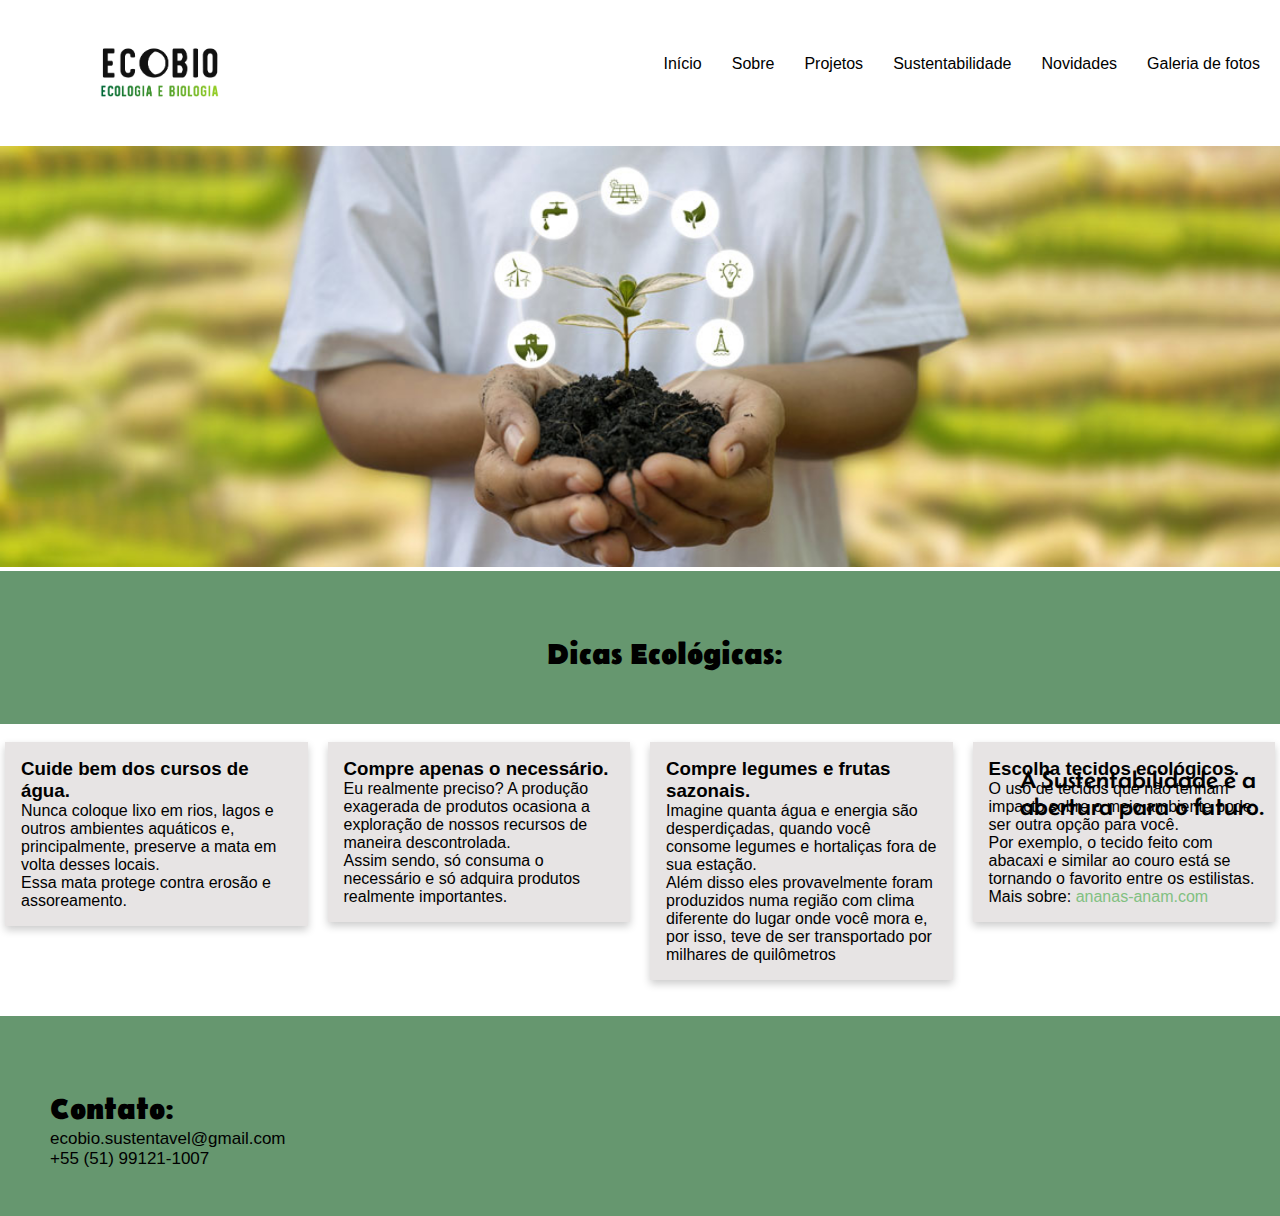
<file: index.html>
<!DOCTYPE html>
<html lang="pt">
<head>
    <meta charset="UTF-8">
    <meta name="viewport" content="width=device-width, initial-scale=1.0">
    <title> EcoBio | Projetos Sustentaveis </title>
    <link rel="stylesheet" href="style.css">
    <link href='https://fonts.googleapis.com/css?family=Belanosima' rel='stylesheet'>
</head>
<body>
    <div class="menu">
        <a href="galeria.html">Galeria de fotos</a>
        <a href="novidades.html">Novidades</a>
        <a href="sustentabilidade.html">Sustentabilidade</a>
        <a href="projetos.html">Projetos</a>
        <a href="sobre.html">Sobre</a>
        <a href="index.html">Início</a>
          </div>
    <header> 
        <img class="logo" src="logo.png">
    </header>
    <main>
        <img src="desenvolvimento-sustentavel.jpg" width="100%">
    <div class="bottom-rigth">A Sustentabilidade é a <br>
        abertura para o futuro.
    </div>
        <div class="dica">  
            <br>
            <br>
            <br>
           <h2>Dicas Ecológicas:</h2>
        </div>
        <br>
        
        <div class="row">
            <div class="column">
              <div class="card">
                <h3>Cuide bem dos cursos de água.</h3>
                <p>Nunca coloque lixo em rios, lagos e outros ambientes aquáticos e, principalmente, preserve a mata em volta desses locais.<br>
                  Essa mata protege contra erosão e assoreamento.</p>
              </div>
            </div>
          
          <div class="column">
              <div class="card">
                <h3>Compre apenas o necessário.</h3>
                <p>Eu realmente preciso? A produção exagerada de produtos ocasiona a exploração de nossos recursos de maneira descontrolada.<br>
                  Assim sendo, só consuma o necessário e só adquira produtos realmente importantes.</p>
              </div>
            </div>

          <div class="column">
              <div class="card">
                <h3>Compre legumes e frutas sazonais.</h3>
                <p>Imagine quanta água e energia são desperdiçadas, quando você consome legumes e hortaliças fora de sua estação.<br>
                  Além disso eles provavelmente foram produzidos numa região com clima diferente do lugar onde você mora e, por isso, 
                  teve de ser transportado por milhares de quilômetros</p>
              </div>
            </div>

            <div class="column">
              <div class="card">
                <h3>Escolha tecidos ecológicos.</h3>
                <p>O uso de tecidos que não tenham impacto sobre o meio ambiente pode ser outra opção para você.<br>
                  Por exemplo, o tecido feito com abacaxi e similar ao couro está se tornando o favorito entre os estilistas.</p>
                Mais sobre:<a href="https://www.ananas-anam.com/about-us/" target="_blank" id="abacaxi"> ananas-anam.com</a>
              </div>
            </div>
          </div>
          <br>
    </main>
    <br>
    <footer>
    <div class="footer">
      <br>
      <br>
      <div class="contato"><h2>Contato:</h2>
      <p>ecobio.sustentavel@gmail.com <br>
      +55 (51) 99121-1007</p></div>
    </div>
  </footer>
</body>
</html>
</file>
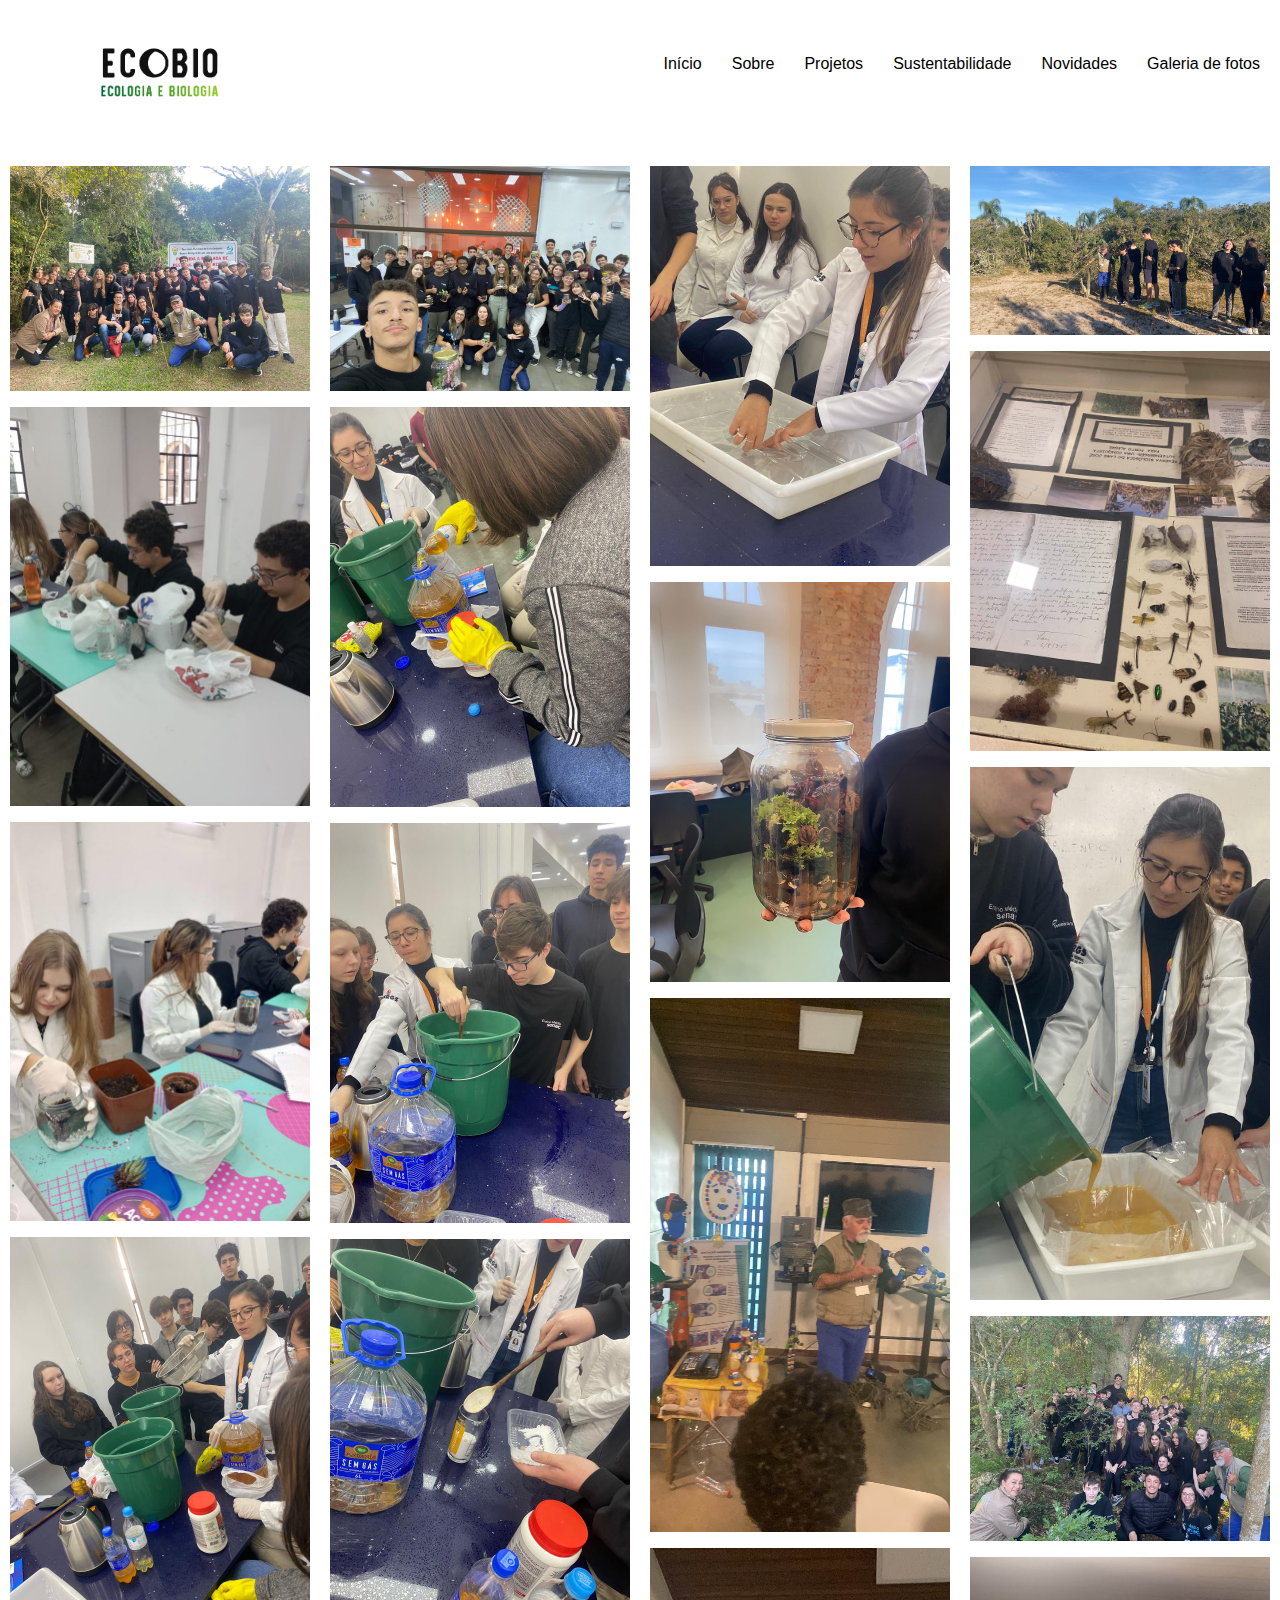
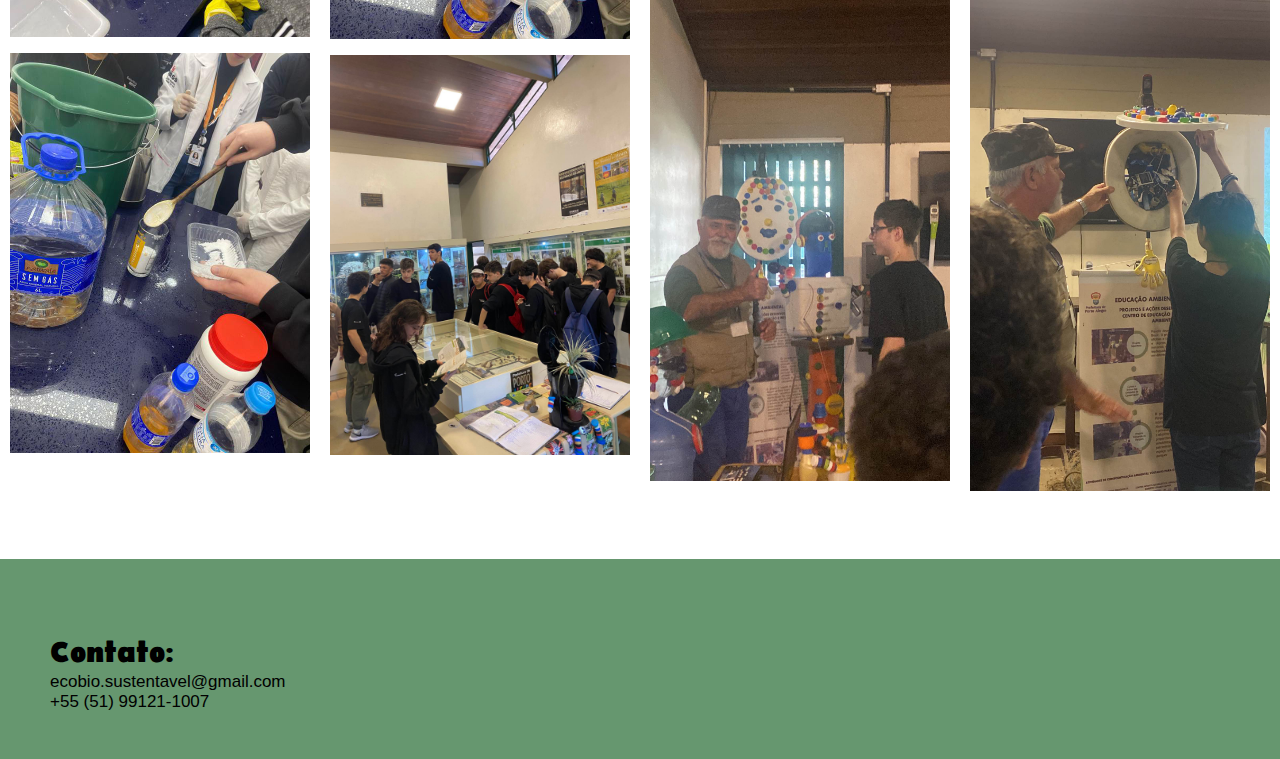
<file: galeria.html>
<!DOCTYPE html>
<html lang="pt">
<head>
    <meta charset="UTF-8">
    <meta name="viewport" content="width=device-width, initial-scale=1.0">
    <title> EcoBio | Galeria </title>
    <link rel="stylesheet" href="style6.css">
    <link href='https://fonts.googleapis.com/css?family=Belanosima' rel='stylesheet'>
</head>
<body>
    <div class="menu">
        <a href="galeria.html">Galeria de fotos</a>
        <a href="novidades.html">Novidades</a>
        <a href="sustentabilidade.html">Sustentabilidade</a>
        <a href="projetos.html">Projetos</a> 
        <a href="sobre.html">Sobre</a>
        <a href="index.html">Início</a>
          </div>
    <header> 
        <img class="logo" src="logo.png">
    </header>
    <main>
      <div class="row"> 
        <div class="column">
          <img src="saida.png" style="width:100%">
          <img src="terrario3.png" style="width:100%">
          <img src="terrario4.png" style="width:100%">
          <img src="sabao.png" style="width:100%">
          <img src="sabao3.png" style="width:100%">
        </div>
        <div class="column">
          <img src="terrario5.png" style="width:100%">
          <img src="sabao4.png" style="width:100%">
          <img src="sabao5.png" style="width:100%">
          <img src="sabao3.png" style="width:100%">
          <img src="saida2.png" style="width:100%">
        </div>  
        <div class="column">
          <img src="sabao6.png" style="width:100%">
          <img src="terrario.png" style="width:100%">
          <img src="saida6.png" style="width:100%">
          <img src="saida4.png" style="width:100%">
        </div>
        <div class="column">
          <img src="saida8.png" style="width:100%">
          <img src="saida5.png" style="width:100%">
          <img src="sabao2.png" style="width:100%">
          <img src="saida7.png" style="width:100%">
          <img src="saida9.png" style="width:100%">
        </div>
      </div>
  <br>
  <br>
    </main>
    <br>
    <footer>
    <div class="footer">
      <br>
      <br>
      <div class="contato"><h2>Contato:</h2>
      <p>ecobio.sustentavel@gmail.com <br>
      +55 (51) 99121-1007</p></div>
    </div>
  </footer>
  </body>
</html>
</file>
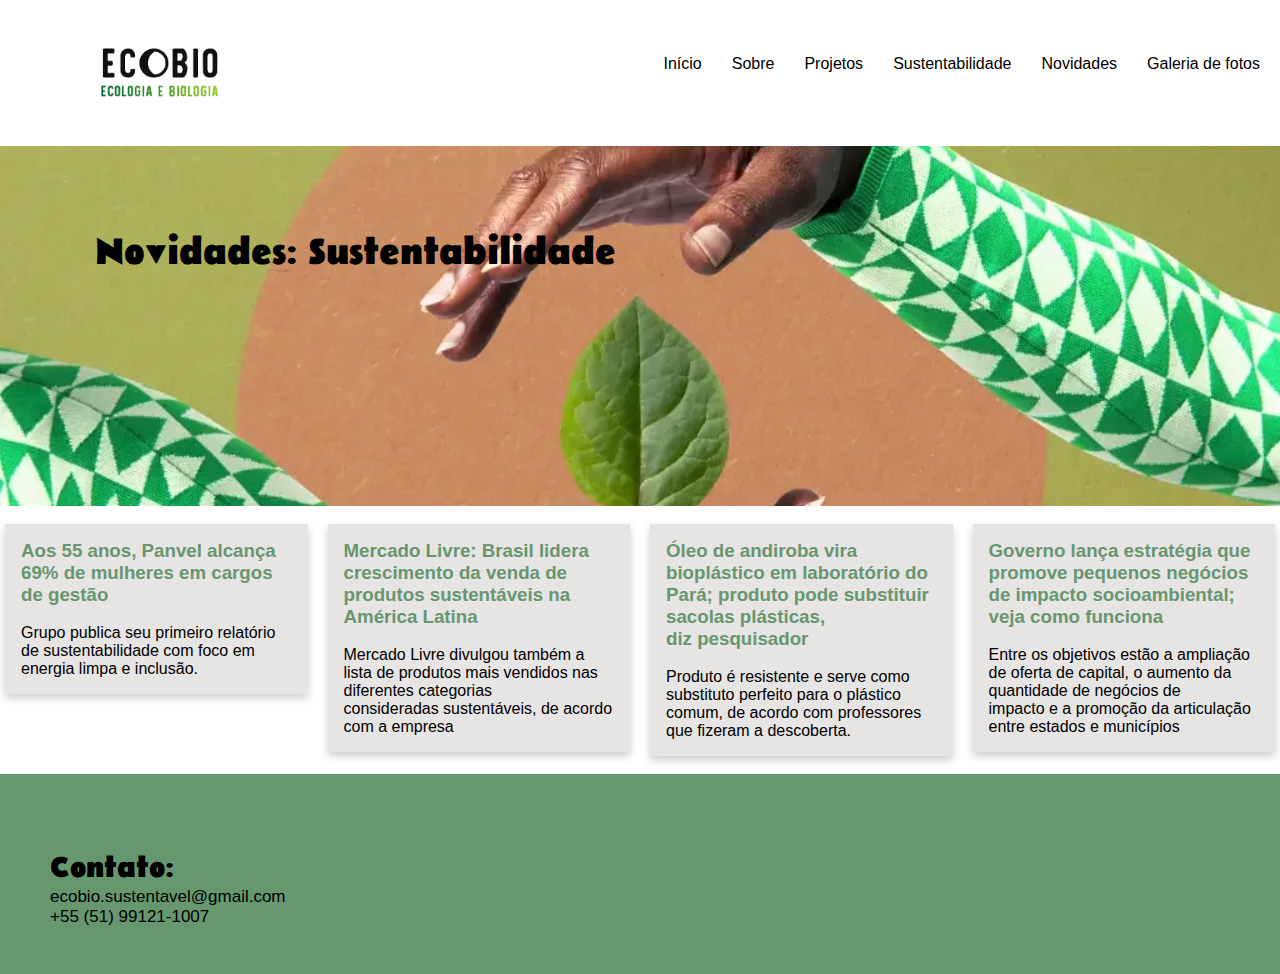
<file: novidades.html>
<!DOCTYPE html>
<html lang="en">
<head>
    <meta charset="UTF-8">
    <meta name="viewport" content="width=device-width, initial-scale=1.0">
    <title> EcoBio | Sobre </title>
    <link rel="stylesheet" href="style5.css">
    <link href='https://fonts.googleapis.com/css?family=Belanosima' rel='stylesheet'>
</head>
<body>
    <div class="menu">
        <a href="galeria.html">Galeria de fotos</a>
        <a href="novidades.html">Novidades</a>
        <a href="sustentabilidade.html">Sustentabilidade</a>
        <a href="projetos.html">Projetos</a>
        <a href="sobre.html">Sobre</a>
        <a href="index.html">Início</a>
          </div>
    <header> 
        <img class="logo" src="logo.png">
    </header>
    <main>
      <div class="novi">  
        <br>
        <br>
        <h2>Novidades: Sustentabilidade</h2>
    </div>
    <br>
    <div class="row">
        <div class="column">
          <div class="card">
            <h3>
              <a href="https://gauchazh.clicrbs.com.br/colunistas/marta-sfredo/noticia/2023/08/aos-55-anos-panvel-alcanca-69-de-mulheres-em-cargos-de-gestao-cllgq32q0000m016bzzojls4r.html"
              target="_blank" id="abacaxi">
              Aos 55 anos, Panvel alcança 69% de mulheres em cargos de gestão</a></h3>
              <br>
              <p>Grupo publica seu primeiro relatório de sustentabilidade com foco em energia limpa e inclusão.</p>
          </div>
        </div>
      
      <div class="column">
          <div class="card">
            <h3>
              <a href="https://exame.com/esg/mercado-livre-brasil-lidera-crescimento-da-venda-de-produtos-sustentaveis-na-america-latina/" 
            target="_blank" id="abacaxi">
            Mercado Livre: Brasil lidera crescimento da venda de produtos sustentáveis na América Latina
            </a></h3>
            <br>
            <p>Mercado Livre divulgou também a lista de produtos mais vendidos nas diferentes categorias<br>
              consideradas sustentáveis, de acordo com a empresa</p>
          </div>
        </div>

      <div class="column">
          <div class="card">
            <h3><a href="https://g1.globo.com/globo-reporter/noticia/2023/08/21/oleo-de-andiroba-vira-bioplastico-em-laboratorio-do-para-produto-pode-substituir-sacolas-plasticas-diz-pesquisador.ghtml"
            target="_blank" id="abacaxi">
            Óleo de andiroba vira bioplástico em laboratório do Pará; produto pode substituir sacolas plásticas,<br>
            diz pesquisador
            </a></h3>
            <br>
            <p>Produto é resistente e serve como substituto perfeito para o plástico comum, de acordo com professores<br>
            que fizeram a descoberta.</p>
          </div>
        </div>

        <div class="column">
          <div class="card">
            <h3><a href="https://exame.com/negocios/governo-lanca-estrategia-que-promove-pequenos-negocios-de-impacto-socioambiental-veja-como-funciona/"
            target="_blank" id="abacaxi">
            Governo lança estratégia que promove pequenos negócios de impacto socioambiental; veja como funciona
            </a></h3>
            <br>
            <p>Entre os objetivos estão a ampliação de oferta de capital, o aumento da quantidade de negócios de<br>
            impacto e a promoção da articulação entre estados e municípios</p>
          </div>
        </div>
      </div>
    </main>
    <br>
    <footer>
    <div class="footer">
      <br>
      <br>
      <div class="contato"><h2>Contato:</h2>
      <p>ecobio.sustentavel@gmail.com <br>
      +55 (51) 99121-1007</p></div>
    </div>
  </footer>
</body>
</html>
</file>
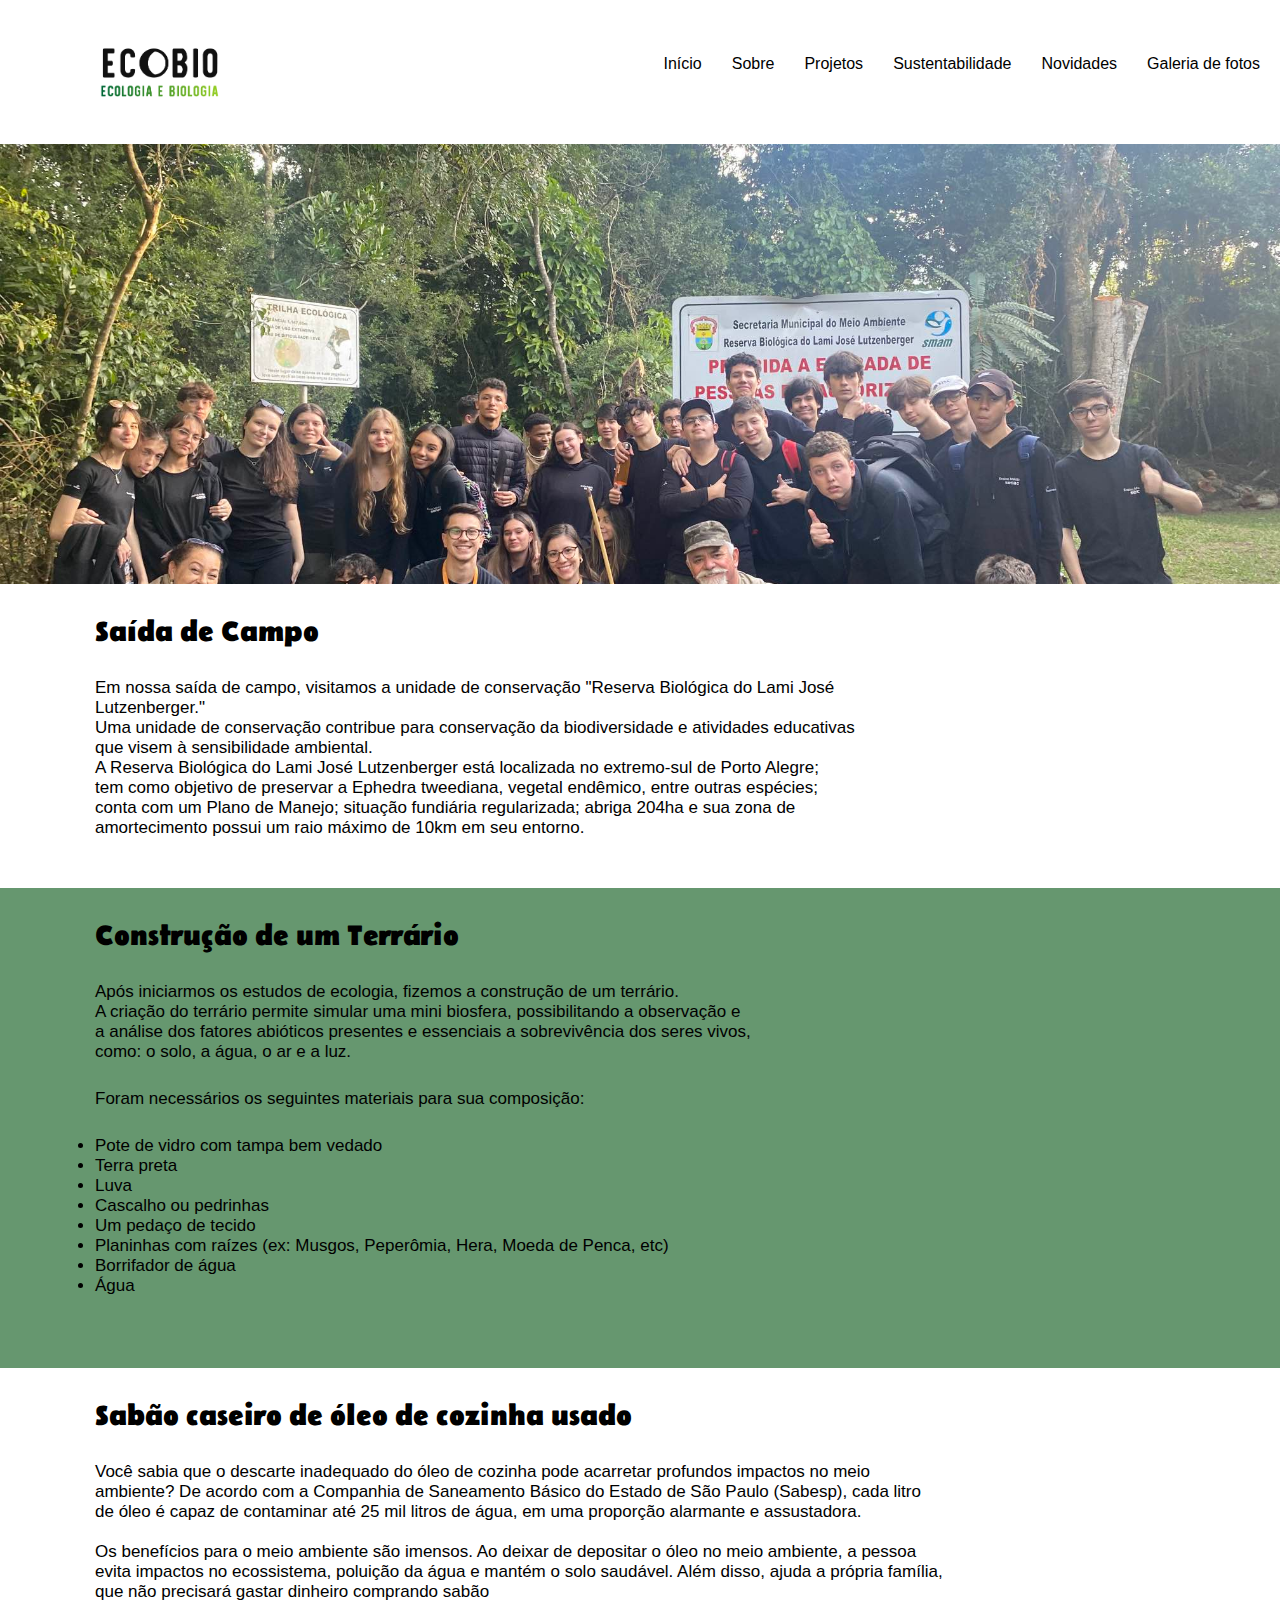
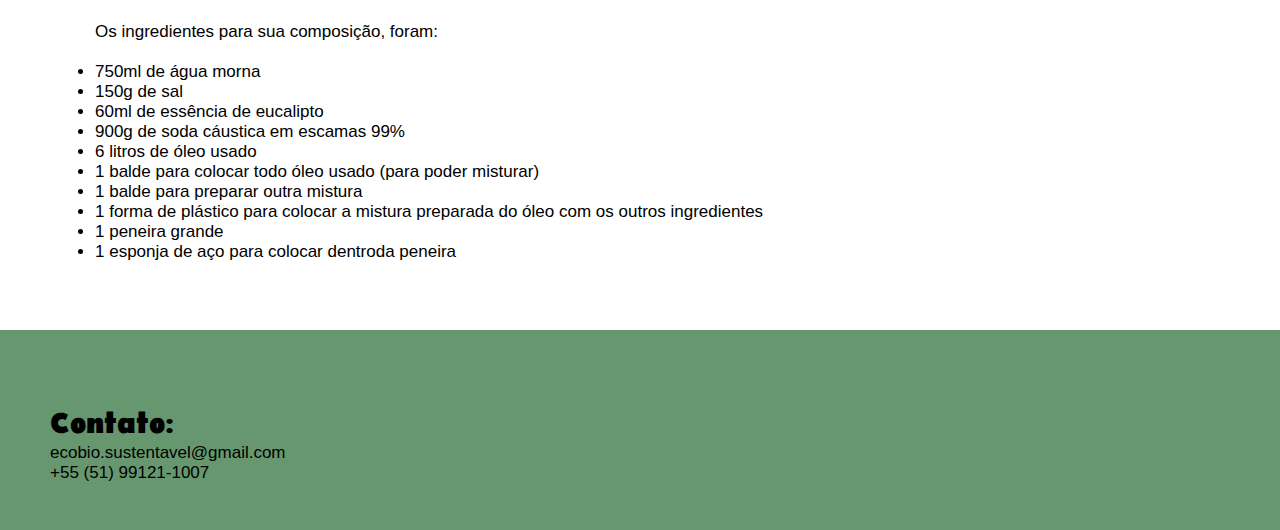
<file: projetos.html>
<!DOCTYPE html>
<html lang="pt">
<head>
    <meta charset="UTF-8">
    <meta name="viewport" content="width=device-width, initial-scale=1.0">
    <title> EcoBio | Projetos </title>
    <link rel="stylesheet" href="style3.css">
    <link href='https://fonts.googleapis.com/css?family=Belanosima' rel='stylesheet'>
</head>
<body>
    <div class="menu">
        <a href="galeria.html">Galeria de fotos</a>
        <a href="novidades.html">Novidades</a>
        <a href="sustentabilidade.html">Sustentabilidade</a>
        <a href="projetos.html">Projetos</a>
        <a href="sobre.html">Sobre</a>
        <a href="index.html">Início</a>
          </div>
    <header> 
        <img class="logo" src="logo.png">
    </header>
    <main>
        <div class="projetos">
        </div>
        <div class="saida">
          <h3>Saída de Campo</h3>
          <br>
          <p>
            Em nossa saída de campo, visitamos a unidade de conservação "Reserva Biológica do Lami José<br>
            Lutzenberger."
            <br>
            Uma unidade de conservação contribue para  conservação da biodiversidade e atividades educativas<br>
            que visem à sensibilidade ambiental.
            <br>
            A Reserva Biológica do Lami José Lutzenberger está localizada no extremo-sul de Porto Alegre;<br> 
            tem como objetivo de preservar a Ephedra tweediana, vegetal endêmico, entre outras espécies;<br>
            conta com um Plano de Manejo; situação fundiária regularizada; abriga 204ha e sua zona de<br>
            amortecimento possui um raio máximo de 10km em seu entorno.  
          </p>
        </div>
        <div class="terrario">
          <h3>Construção de um Terrário</h3>
          <br>
            <p>Após iniciarmos os estudos de ecologia, fizemos a construção de um terrário.<br> 
            A criação do terrário permite simular uma mini biosfera, possibilitando a observação e<br>
            a análise dos fatores abióticos presentes e essenciais a sobrevivência dos seres vivos,<br>
            como: o solo, a água, o ar e a luz.</p>
            <br>
            <p> Foram necessários os seguintes materiais para sua composição:</p><br>
            <ul>
              <li>Pote de vidro com tampa bem vedado</li>
              <li>Terra preta</li>
              <li>Luva</li>
              <li>Cascalho ou pedrinhas</li>
              <li>Um pedaço de tecido</li>
              <li>Planinhas com raízes (ex: Musgos, Peperômia, Hera, Moeda de Penca, etc)</li>
              <li>Borrifador de água</li>
              <li>Água</li>
            </ul>
          </div>
        <div class="sabão">
          <h3>Sabão caseiro de óleo de cozinha usado</h3><br>
          <p>
            Você sabia que o descarte inadequado do óleo de cozinha pode acarretar profundos impactos no meio<br> 
            ambiente? De acordo com a Companhia de Saneamento Básico do Estado de São Paulo (Sabesp), cada litro<br> 
            de óleo é capaz de contaminar até 25 mil litros de água, em uma proporção alarmante e assustadora.<br>
            <br>
            Os benefícios para o meio ambiente são imensos. Ao deixar de depositar o óleo no meio ambiente, a pessoa<br> 
            evita impactos no ecossistema, poluição da água e mantém o solo saudável. Além disso, ajuda a própria família,<br>
            que não precisará gastar dinheiro comprando sabão<br>
            <br>
            Os ingredientes para sua composição, foram:<br>
            <br>
            <ul>
              <li>750ml de água morna</li>
              <li>150g de sal</li>
              <li>60ml de essência de eucalipto</li>
              <li>900g de soda cáustica em escamas 99%</li>
              <li>6 litros de óleo usado</li>
              <li>1 balde para colocar todo óleo usado (para poder misturar)</li>
              <li>1 balde para preparar outra mistura</li>
              <li>1 forma de plástico para colocar a mistura preparada do óleo com os outros ingredientes</li>
              <li>1 peneira grande</li>
              <li>1 esponja de aço para colocar dentroda peneira</li>
              <ul>
            </ul>
          </p>
        </div>
    </main>
    <br>
    <footer>
    <div class="footer">
      <br>
      <br>
      <div class="contato"><h2>Contato:</h2>
      <p>ecobio.sustentavel@gmail.com <br>
      +55 (51) 99121-1007</p></div>
    </div>
  </footer>
</body>
</html>
</file>
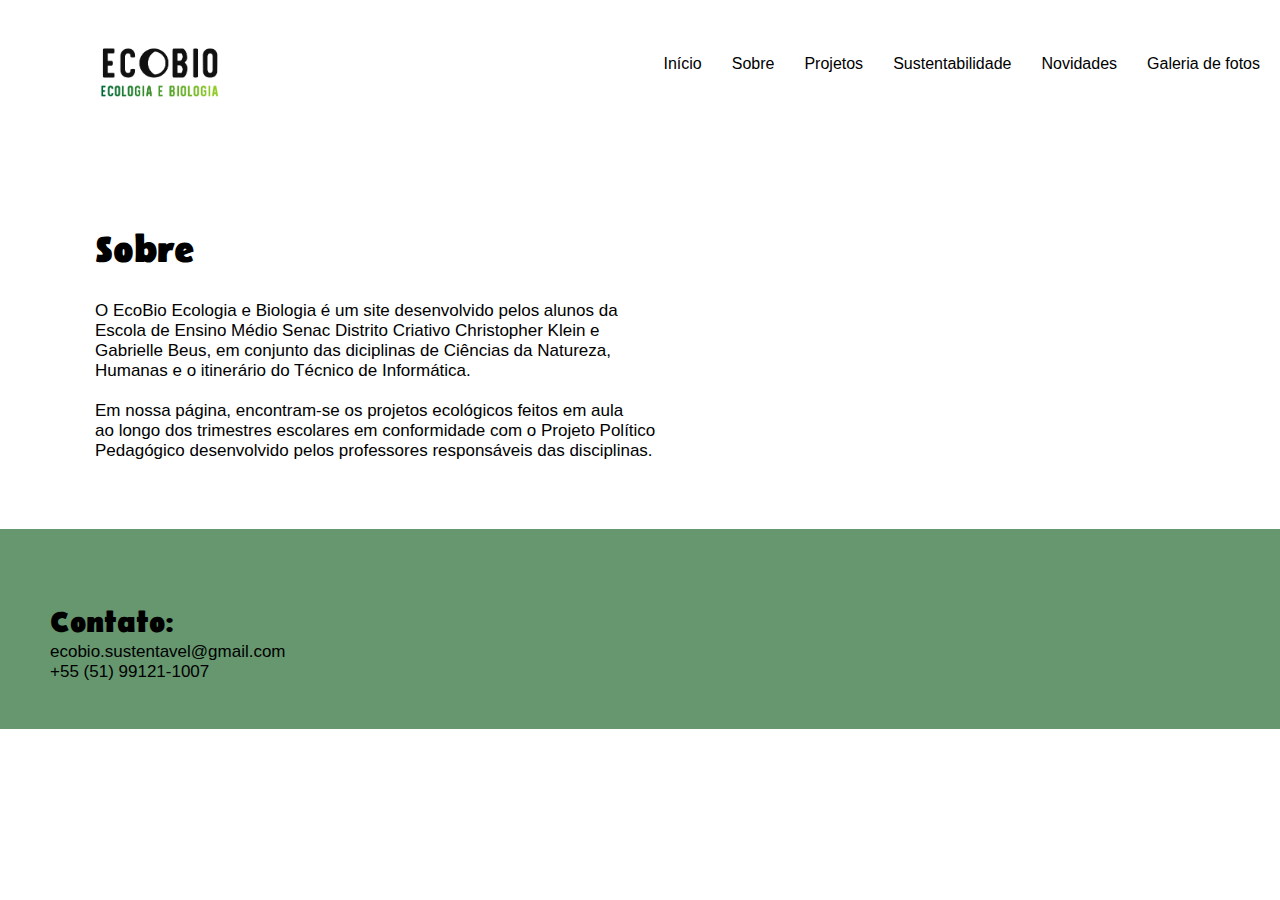
<file: sobre.html>
<!DOCTYPE html>
<html lang="en">
<head>
    <meta charset="UTF-8">
    <meta name="viewport" content="width=device-width, initial-scale=1.0">
    <title> EcoBio | Sobre </title>
    <link rel="stylesheet" href="style2.css">
    <link href='https://fonts.googleapis.com/css?family=Belanosima' rel='stylesheet'>
</head>
<body>
    <div class="menu">
        <a href="galeria.html">Galeria de fotos</a>
        <a href="">Novidades</a>
        <a href="">Sustentabilidade</a>
        <a href="projetos.html">Projetos</a>
        <a href="sobre.html">Sobre</a>
        <a href="index.html">Início</a>
          </div>
    <header> 
        <img class="logo" src="logo.png">
    </header>
    <main>
        <div class="sobre">
            <br>
            <br>
        <h2>Sobre</h2>
        <br>
        <p>O EcoBio Ecologia e Biologia é um site desenvolvido pelos alunos da<br>
            Escola de Ensino Médio Senac Distrito Criativo Christopher Klein e<br>
            Gabrielle Beus, em conjunto das diciplinas de Ciências da Natureza,<br>
            Humanas e o itinerário do Técnico de Informática.
            <br>
            <br>
           Em nossa página, encontram-se os projetos ecológicos feitos em aula<br>
           ao longo dos trimestres escolares em conformidade com o Projeto Político<br>
           Pedagógico desenvolvido pelos professores responsáveis das disciplinas.
        </p>
    </div>
    </main>
    <br>
    <footer>
    <div class="footer">
      <br>
      <br>
      <div class="contato"><h2>Contato:</h2>
      <p>ecobio.sustentavel@gmail.com <br>
      +55 (51) 99121-1007</p></div>
    </div>
  </footer>
</body>
</html>
</file>
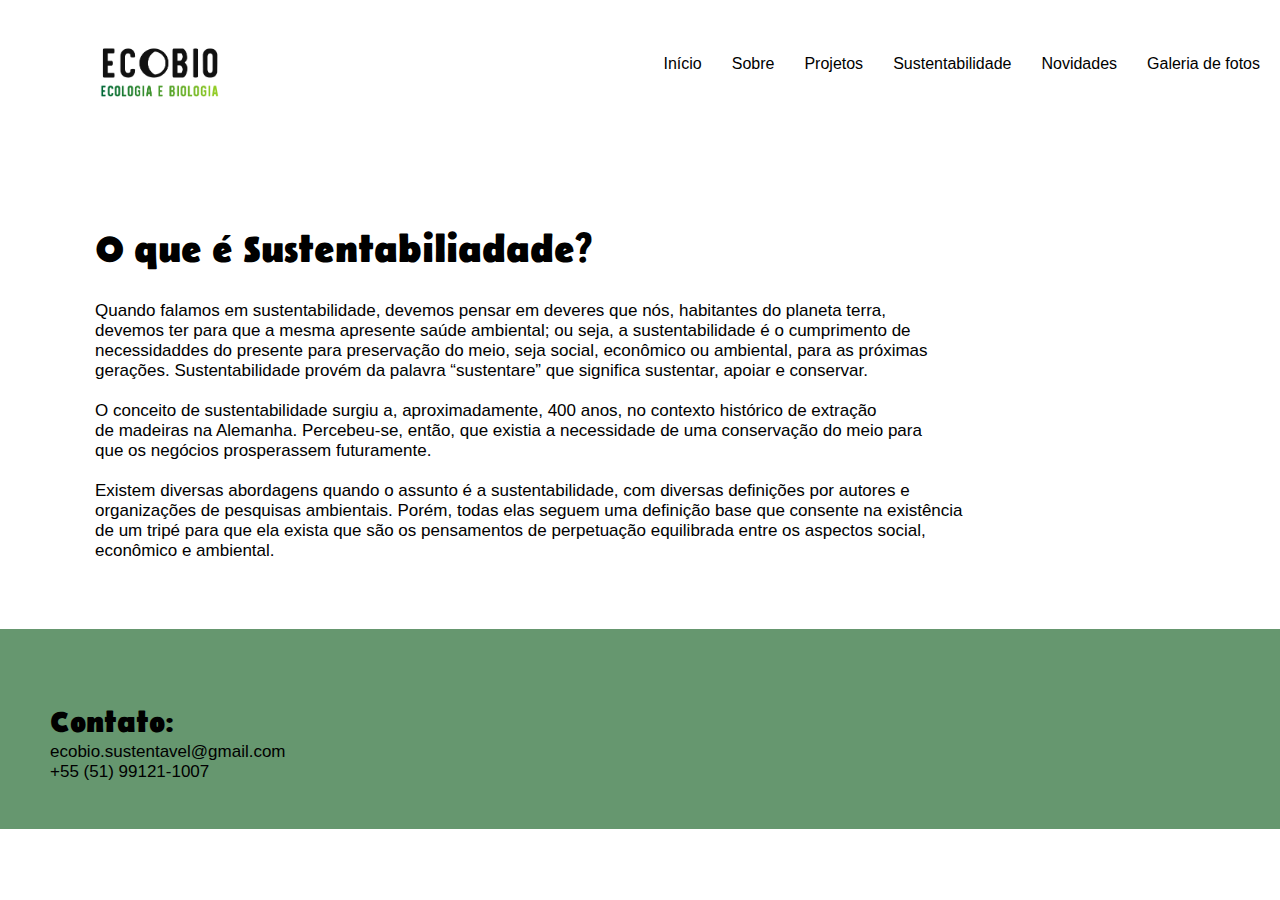
<file: sustentabilidade.html>
<!DOCTYPE html>
<html lang="en">
<head>
    <meta charset="UTF-8">
    <meta name="viewport" content="width=device-width, initial-scale=1.0">
    <title> EcoBio | Sobre </title>
    <link rel="stylesheet" href="style4.css">
    <link href='https://fonts.googleapis.com/css?family=Belanosima' rel='stylesheet'>
</head>
<body>
    <div class="menu">
        <a href="galeria.html">Galeria de fotos</a>
        <a href="novidades.html">Novidades</a>
        <a href="sustentabilidade.html">Sustentabilidade</a>
        <a href="projetos.html">Projetos</a>
        <a href="sobre.html">Sobre</a>
        <a href="index.html">Início</a>
          </div>
    <header> 
        <img class="logo" src="logo.png">
    </header>
    <main>
      <div class="susten">
        <br>
        <br>
        <h2>O que é Sustentabiliadade?</h2>
        <br>
        <p>
          Quando falamos em sustentabilidade, devemos pensar em deveres que nós, habitantes do planeta terra,<br>
          devemos ter para que a mesma apresente saúde ambiental; ou seja, a sustentabilidade é o cumprimento de<br>
          necessidaddes do presente para preservação do meio, seja social, econômico ou ambiental, para as próximas<br>
          gerações. Sustentabilidade provém da palavra “sustentare” que significa sustentar, apoiar e conservar.<br>
        </p>
        <p>
          <br>
          O conceito de sustentabilidade surgiu a, aproximadamente, 400 anos, no contexto histórico de extração<br>
          de madeiras na Alemanha. Percebeu-se, então, que existia a necessidade de uma conservação do meio para<br>
          que os negócios prosperassem futuramente.<br>
        </p>
        <p>
          <br>
          Existem diversas abordagens quando o assunto é a sustentabilidade, com diversas definições por autores e<br>
          organizações de pesquisas ambientais. Porém, todas elas seguem uma definição base que consente na existência<br>
          de um tripé para que ela exista que são os pensamentos de perpetuação equilibrada entre os aspectos social,<br>
          econômico e ambiental.<br>        
        </p>
      </div>
    </main>
    <br>
    <footer>
    <div class="footer">
      <br>
      <br>
      <div class="contato"><h2>Contato:</h2>
      <p>ecobio.sustentavel@gmail.com <br>
      +55 (51) 99121-1007</p></div>
    </div>
  </footer>
</body>
</html>
</file>
<file: style.css>
*{
  margin: 0;
  padding: 0;
}
header{
    padding: 40px;
}
.logo{
    width: 120px;
    margin-left: 5%;
}
.menu a{
    color: black;
    font-family: 'Segoe UI', Tahoma, Geneva, Verdana, sans-serif;
    float: right;
    display: block;
    text-align: center;
    text-decoration: none;
    padding: 20px;
    padding-top: 55px;
    padding-left: 10px;
  }
.menu a:hover{
    color: #108f49;
}
main{ 
    padding-top: 2px;
    width: 100%;
    font-family: Arial, Helvetica, sans-serif;
}
.bottom-rigth{ 
    font-family: 'Belanosima';font-size: 25px;
    position: absolute;
    bottom: 80px;
    right: 16px; 
    color: black; 
  }
.dica{
   background-color:#66976f;
   font-family: 'Belanosima';font-size: 20px;
   text-align: center;
   padding-left: 50px;
   padding-bottom: 50px;
}
* {
    box-sizing: border-box;
  }  
.column {
    float: left;
    width: 25%;
    padding: 0 10px;
  }
  .row {margin: 0 -5px;}
  .row:after {
    content: "";
    display: table;
    clear: both;
  }
  @media screen and (max-width: 600px) {
    .column {
      width: 100%;
      display: block;
      margin-bottom: 20px;
    }
  }
  .card {
    box-shadow: 0 4px 8px 0 rgba(0, 0, 0, 0.2);
    padding: 16px;
    text-align: left;
    background-color: #e7e4e4;
  }
  #abacaxi{
    color:rgb(129, 192, 129);
    text-align: left;
    text-decoration: none;
  }
.footer{
  position: static;
  text-align: center;
  height: 200px;
  left: 0;
  bottom: 0;
  width: 100%;
  background-color: #66976f;
}
.contato {
  padding: 40px;
  color: rgb(0, 0, 0);
  font-family: 'Belanosima';
  font-size: 20px;
  text-align: left;
  padding-left: 50px;
}
.contato p{
  font-size: 17px;
  font-family: 'Segoe UI', Tahoma, Geneva, Verdana, sans-serif;
}
</file>
<file: style6.css>
*{
    margin: 0;
    padding: 0;
  }
header{
    padding: 40px;
}
.logo{
    width: 120px;
    margin-left: 5%;
}
.menu a{
    color: black;
    font-family: 'Segoe UI', Tahoma, Geneva, Verdana, sans-serif;
    float: right;
    display: block;
    text-align: center;
    text-decoration: none;
    padding: 20px;
    padding-top: 55px;
    padding-left: 10px;
  }
.menu a:hover{
    color: #108f49;
}
* {
  box-sizing: border-box;
}
.column {
  float: left;
  width: 25%;
  padding: 10px;
}
.column img {
  margin-top: 12px;
}
.row:after {
  content: "";
  display: table;
  clear: both;
}
.footer{
    position: static;
    text-align: center;
    height: 200px;
    left: 0;
    bottom: 0;
    width: 100%;
    background-color: #66976f;
  }
.contato {
    padding: 40px;
    color: rgb(0, 0, 0);
    font-family: 'Belanosima';
    font-size: 20px;
    text-align: left;
    padding-left: 50px;
  }
.contato p{
    font-size: 17px;
    font-family: 'Segoe UI', Tahoma, Geneva, Verdana, sans-serif;
}
</file>
<file: style5.css>
*{
    margin: 0;
    padding: 0;
  }
  header{
      padding: 40px;
  }
  .logo{
      width: 120px;
      margin-left: 5%;
  }
  .menu a{
      color: black;
      font-family: 'Segoe UI', Tahoma, Geneva, Verdana, sans-serif;
      float: right;
      display: block;
      text-align: center;
      text-decoration: none;
      padding: 20px;
      padding-top: 55px;
      padding-left: 10px;
    } 
    .menu a:hover{
      color: #108f49;
  }
  main{ 
    padding-top: 2px;
    width: 100%;
    font-family: Arial, Helvetica, sans-serif;
}
    .novi{
      background-image: url(novi.webp);
      min-height: 360px;
      background-attachment: fixed;
      background-position: center;
      background-repeat: no-repeat;
      background-size: cover;
      color: black;
      padding: 30px;
      font-family: 'Belanosima';
      font-size: 25px;
      text-align: left;
      padding-left: 95px;
      padding-bottom: 50px;
   }
  * {
    box-sizing: border-box;
  }  
.column {
    float: left;
    width: 25%;
    padding: 0 10px;
  }
  .row {margin: 0 -5px;}
  .row:after {
    content: "";
    display: table;
    clear: both;
  }
  @media screen and (max-width: 600px) {
    .column {
      width: 100%;
      display: block;
      margin-bottom: 20px;
    }
  }
  .card {
    box-shadow: 0 4px 8px 0 rgba(0, 0, 0, 0.2);
    padding: 16px;
    text-align: left;
    background-color: #e7e4e4;
  }
  #abacaxi{
    color:#66976f;
    text-align: left;
    text-decoration: none;
  }
  .footer{
    position: static;
    text-align: center;
    height: 200px;
    left: 0;
    bottom: 0;
    width: 100%;
    background-color: #66976f;
  }
  .contato {
    padding: 40px;
    color: rgb(0, 0, 0);
    font-family: 'Belanosima';
    font-size: 20px;
    text-align: left;
    padding-left: 50px;
  }
  .contato p{
    font-size: 17px;
    font-family: 'Segoe UI', Tahoma, Geneva, Verdana, sans-serif;
  }
</file>
<file: style3.css>
*{
    margin: 0;
    padding: 0;
  }
  header{
      padding: 40px;
  }
  .logo{
      width: 120px;
      margin-left: 5%;
  }
  .menu a{
      color: black;
      font-family: 'Segoe UI', Tahoma, Geneva, Verdana, sans-serif;
      float: right;
      display: block;
      text-align: center;
      text-decoration: none;
      padding: 20px;
      padding-top: 55px;
      padding-left: 10px;
    }
  .menu a:hover{
      color: #108f49;
  }
  .projetos{
    background-image: url(saida.png);
    min-height: 360px;
    background-attachment: fixed;
    background-position: center;
    background-repeat: no-repeat;
    background-size: cover;
    color: black;
    padding: 30px;
    font-family: 'Belanosima';
    font-size: 25px;
    text-align: center;
    padding-bottom: 50px;
 }
 .saida{
  background-color: white;
  color: black;
  padding: 30px;
  font-family: 'Belanosima';
  font-size: 25px;
  text-align: left;
  padding-left: 95px;
  padding-bottom: 50px;
}
.saida p{
  font-size: 17px;
  font-family: 'Segoe UI', Tahoma, Geneva, Verdana, sans-serif;
}
 .terrario{
  color: black;
  height:400px;
  background-color:#66976f;
  padding: 30px;
  font-family: 'Belanosima';
  font-size: 25px;
  text-align: left;
  padding-left: 95px;
  padding-bottom: 50px;
}
.terrario p, ul{
  font-size: 17px;
  font-family: 'Segoe UI', Tahoma, Geneva, Verdana, sans-serif;
}
.sabão{
  background-color:white;
  color: black;
  padding: 30px;
  font-family: 'Belanosima';
  font-size: 25px;
  text-align: left;
  padding-left: 95px;
  padding-bottom: 50px;
}
.sabão p{
  font-size: 17px;
  font-family: 'Segoe UI', Tahoma, Geneva, Verdana, sans-serif;
}
  .footer{
    position: static;
    text-align: center;
    height: 200px;
    left: 0;
    bottom: 0;
    width: 100%;
    background-color: #66976f;
  }
  .contato {
    padding: 40px;
    color: rgb(0, 0, 0);
    font-family: 'Belanosima';
    font-size: 20px;
    text-align: left;
    padding-left: 50px;
  }
  .contato p{
    font-size: 17px;
    font-family: 'Segoe UI', Tahoma, Geneva, Verdana, sans-serif;
 }
</file>
<file: style2.css>
*{
    margin: 0;
    padding: 0;
  }
header{
    padding: 40px;
}
.logo{
    width: 120px;
    margin-left: 5%;
}
.menu a{
    font-family: 'Segoe UI', Tahoma, Geneva, Verdana, sans-serif;
    float: right;
    display: block;
    color: black;
    text-align: center;
    text-decoration: none;
    padding: 20px;
    padding-top: 55px;
    padding-left: 10px;
  }
.menu a:hover{
    color: #108f49;
}
.sobre{
    color: black;
    padding: 30px;
    font-family: 'Belanosima';
    font-size: 25px;
    text-align: left;
    padding-left: 95px;
    padding-bottom: 50px;
 }
 .sobre p{
    font-size: 17px;
    font-family: 'Segoe UI', Tahoma, Geneva, Verdana, sans-serif;
 }
.footer{
    position: static;
    text-align: center;
    height: 200px;
    left: 0;
    bottom: 0;
    width: 100%;
    background-color: #66976f;
  }
  .contato {
    padding: 40px;
    color: rgb(0, 0, 0);
    font-family: 'Belanosima';
    font-size: 20px;
    text-align: left;
    padding-left: 50px;
  }
  .contato p{
    font-size: 17px;
    font-family: 'Segoe UI', Tahoma, Geneva, Verdana, sans-serif;
  }
</file>
<file: style4.css>
*{
    margin: 0;
    padding: 0;
  }
  header{
      padding: 40px;
  }
  .logo{
      width: 120px;
      margin-left: 5%;
  }
  .menu a{
      color: black;
      font-family: 'Segoe UI', Tahoma, Geneva, Verdana, sans-serif;
      float: right;
      display: block;
      text-align: center;
      text-decoration: none;
      padding: 20px;
      padding-top: 55px;
      padding-left: 10px;
    }
  .menu a:hover{
      color: #108f49;
  }
  .susten{
    color: black;
    padding: 30px;
    font-family: 'Belanosima';
    font-size: 25px;
    text-align: left;
    padding-left: 95px;
    padding-bottom: 50px;
 }
 .susten p{
    font-size: 17px;
    font-family: 'Segoe UI', Tahoma, Geneva, Verdana, sans-serif;
 }
  .footer{
    position: static;
    text-align: center;
    height: 200px;
    left: 0;
    bottom: 0;
    width: 100%;
    background-color: #66976f;
  }
  .contato {
    padding: 40px;
    color: rgb(0, 0, 0);
    font-family: 'Belanosima';
    font-size: 20px;
    text-align: left;
    padding-left: 50px;
  }
  .contato p{
    font-size: 17px;
    font-family: 'Segoe UI', Tahoma, Geneva, Verdana, sans-serif;
  }
</file>
